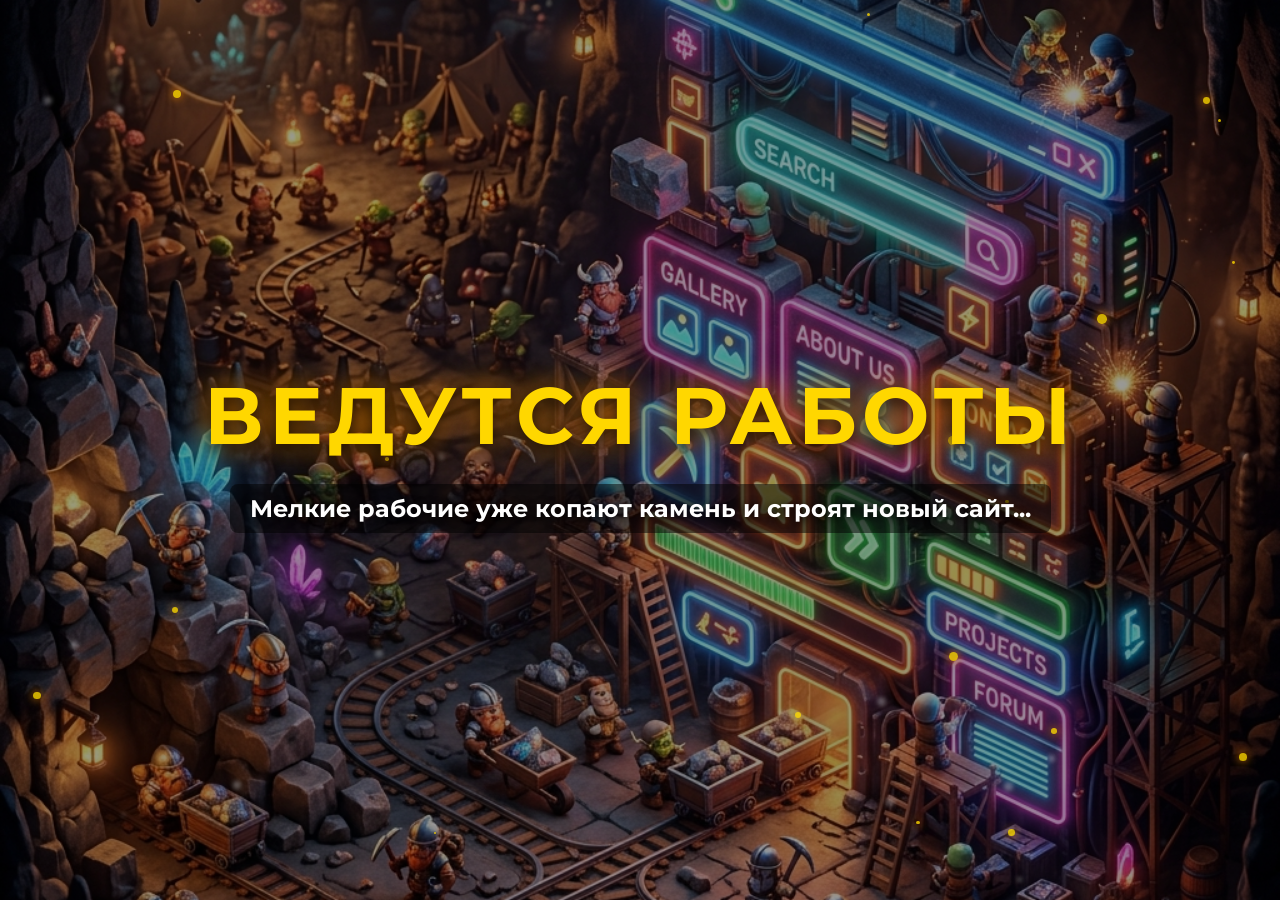
<file: index.html>
<!DOCTYPE html>
<html lang="ru">
<head>
    <meta charset="UTF-8">
    <meta name="viewport" content="width=device-width, initial-scale=1.0">
    <title>ВЕДУТСЯ РАБОТЫ</title>
    <link rel="stylesheet" href="style.css">
    <link href="https://fonts.googleapis.com/css2?family=Montserrat:wght@900&display=swap" rel="stylesheet">
</head>
<body>
    <div class="overlay"></div>
    
    <!-- Искры и строительная пыль -->
    <div id="dust-container"></div>

    <div class="content">
        <h1 class="construction-text">ВЕДУТСЯ РАБОТЫ</h1>
        <p class="sub-text">Мелкие рабочие уже копают камень и строят новый сайт...</p>
    </div>
    
    <script src="script.js"></script>
</body>
</html>
</file>
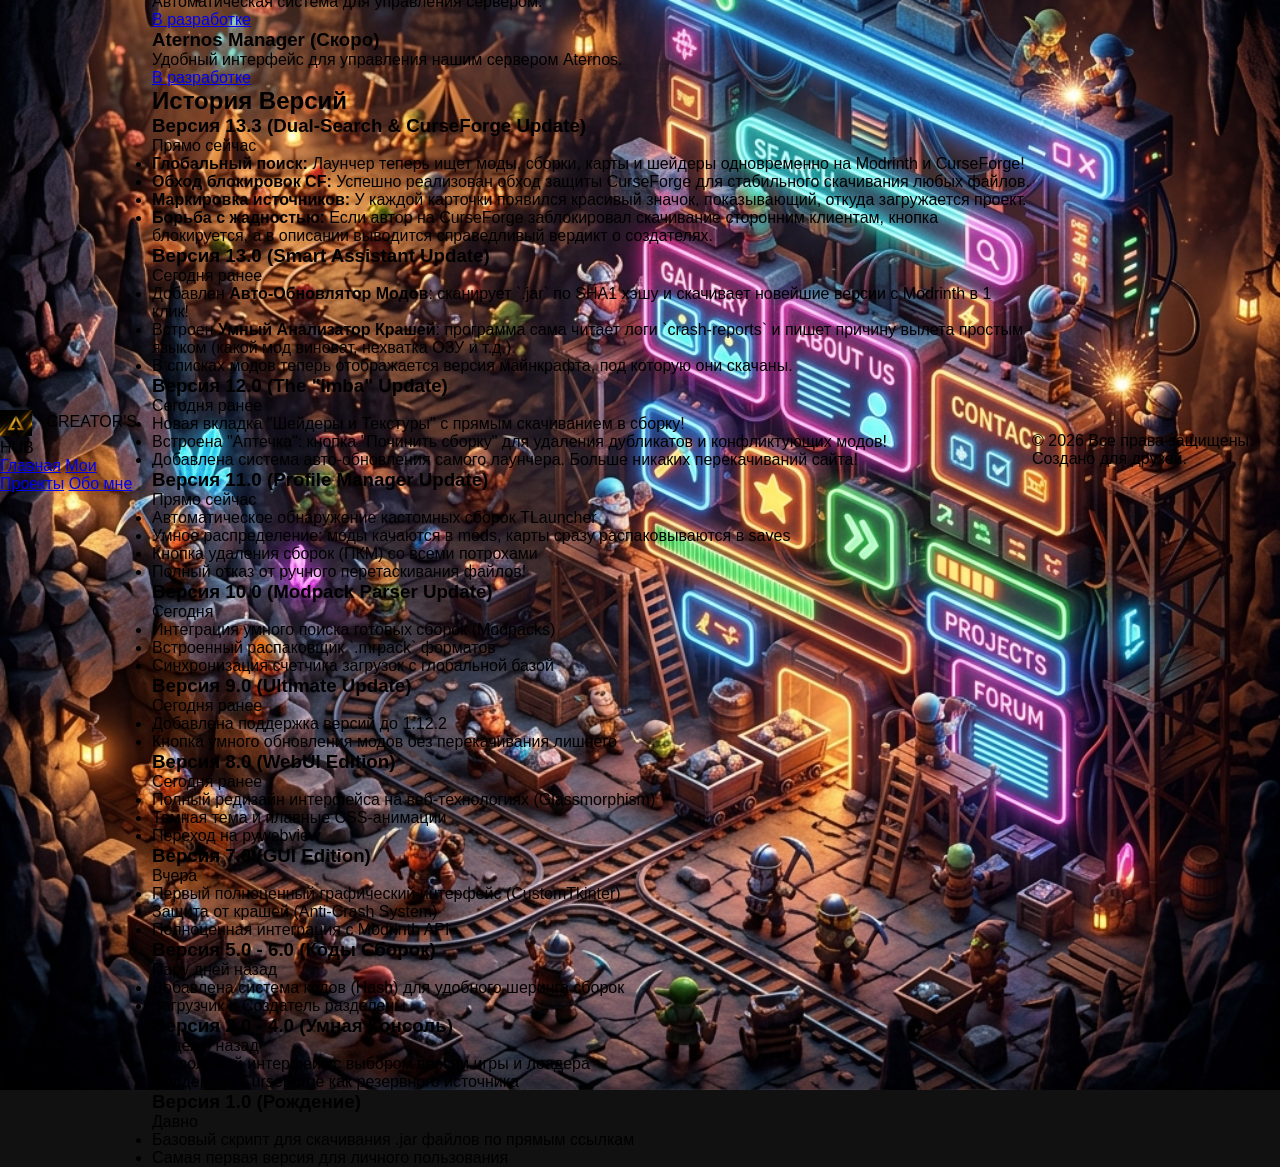
<file: index_archive.html>
<!DOCTYPE html>
<html lang="ru">
<head>
    <meta charset="UTF-8">
    <meta name="viewport" content="width=device-width, initial-scale=1.0">
    <title>Мои Проекты | Портфолио</title>
    <link rel="stylesheet" href="style.css">
    <link rel="icon" type="image/png" href="icon.png">
</head>
<body>
    <div class="background-animation"></div>
    
    <header>
        <div class="logo">
            <img src="icon.png" style="width: 32px; height: 32px; object-fit: contain; vertical-align: middle; margin-right: 10px; border-radius: 4px;">
            CREATOR'S HUB
        </div>
        <nav>
            <a href="#home">Главная</a>
            <a href="#projects">Мои Проекты</a>
            <a href="#about">Обо мне</a>
        </nav>
    </header>

    <main>
        <section id="home" class="hero">
            <div class="hero-text">
                <h1>MOD DOWNLOADER <span class="version">v13.3</span></h1>
                <p class="subtitle">Ultimate TLauncher Edition. Больше никаких консолей. Умная распаковка готовых сборок (.mrpack), чистый интерфейс и система защиты от крашей.</p>
                
                <div class="hero-actions">
                    <a href="#" class="btn-primary" id="download-btn">
                        <svg width="24" height="24" viewBox="0 0 24 24" fill="none" stroke="currentColor" stroke-width="2" stroke-linecap="round" stroke-linejoin="round"><path d="M21 15v4a2 2 0 0 1-2 2H5a2 2 0 0 1-2-2v-4"></path><polyline points="7 10 12 15 17 10"></polyline><line x1="12" y1="15" x2="12" y2="3"></line></svg>
                        Скачать .EXE
                    </a>
                    <a href="#projects" class="btn-secondary">Другие проекты</a>
                </div>
                
                <div class="download-stats">
                    <div class="stat-icon">
                        <svg width="20" height="20" viewBox="0 0 24 24" fill="none" stroke="currentColor" stroke-width="2"><path d="M21 15v4a2 2 0 0 1-2 2H5a2 2 0 0 1-2-2v-4"></path><polyline points="7 10 12 15 17 10"></polyline><line x1="12" y1="15" x2="12" y2="3"></line></svg>
                    </div>
                    <div class="stat-info">
                        <span class="stat-number" id="dl-counter">0</span>
                        <span class="stat-label">скачиваний</span>
                    </div>
                </div>
            </div>
            <div class="hero-image">
                <div class="app-mockup">
                    <div class="app-header">
                        <span class="dot red"></span>
                        <span class="dot yellow"></span>
                        <span class="dot green"></span>
                        <div class="app-title">ModDownloader 7.0</div>
                    </div>
                    <div class="app-body">
                        <div class="sidebar"></div>
                        <div class="content">
                            <div class="search-bar-mock"></div>
                            <div class="card-mock"></div>
                            <div class="card-mock"></div>
                            <div class="card-mock"></div>
                        </div>
                    </div>
                </div>
            </div>
        </section>

        <section id="projects" class="projects-section">
            <h2>Все проекты</h2>
            <div class="projects-grid">
                
                <div class="project-card">
                    <div class="project-img bg-minecraft"></div>
                    <div class="project-info">
                        <h3>ModDownloader</h3>
                        <p>Наш главный проект. Лаунчер для моментального скачивания сборок Minecraft.</p>
                        <a href="ModDownloader.exe" download class="card-link">Скачать</a>
                    </div>
                </div>

                <div class="project-card">
                    <div class="project-img bg-coming-soon"></div>
                    <div class="project-info">
                        <h3>Discord Бот (Скоро)</h3>
                        <p>Автоматическая система для управления сервером.</p>
                        <a href="#" class="card-link disabled">В разработке</a>
                    </div>
                </div>

                <div class="project-card">
                    <div class="project-img bg-coming-soon"></div>
                    <div class="project-info">
                        <h3>Aternos Manager (Скоро)</h3>
                        <p>Удобный интерфейс для управления нашим сервером Aternos.</p>
                        <a href="#" class="card-link disabled">В разработке</a>
                    </div>
                </div>

            </div>
        </section>
        <section id="changelog" class="changelog-section">
            <h2>История Версий</h2>
            <div class="timeline">
                <div class="timeline-item">
                    <div class="timeline-dot success"></div>
                    <div class="timeline-content">
                        <h3>Версия 13.3 (Dual-Search & CurseForge Update)</h3>
                        <span class="date">Прямо сейчас</span>
                        <ul>
                            <li><strong>Глобальный поиск:</strong> Лаунчер теперь ищет моды, сборки, карты и шейдеры одновременно на Modrinth и CurseForge!</li>
                            <li><strong>Обход блокировок CF:</strong> Успешно реализован обход защиты CurseForge для стабильного скачивания любых файлов.</li>
                            <li><strong>Маркировка источников:</strong> У каждой карточки появился красивый значок, показывающий, откуда загружается проект.</li>
                            <li><strong>Борьба с жадностью:</strong> Если автор на CurseForge заблокировал скачивание сторонним клиентам, кнопка блокируется, а в описании выводится справедливый вердикт о создателях.</li>
                        </ul>
                    </div>
                </div>
                <div class="timeline-item">
                    <div class="timeline-dot primary"></div>
                    <div class="timeline-content">
                        <h3>Версия 13.0 (Smart Assistant Update)</h3>
                        <span class="date">Сегодня ранее</span>
                        <ul>
                            <li>Добавлен <strong>Авто-Обновлятор Модов</strong>: сканирует `.jar` по SHA1 хэшу и скачивает новейшие версии с Modrinth в 1 клик!</li>
                            <li>Встроен <strong>Умный Анализатор Крашей</strong>: программа сама читает логи `crash-reports` и пишет причину вылета простым языком (какой мод виноват, нехватка ОЗУ и т.д.).</li>
                            <li>В списках модов теперь отображается версия майнкрафта, под которую они скачаны.</li>
                        </ul>
                    </div>
                </div>
                <div class="timeline-item">
                    <div class="timeline-dot primary"></div>
                    <div class="timeline-content">
                        <h3>Версия 12.0 (The "Imba" Update)</h3>
                        <span class="date">Сегодня ранее</span>
                        <ul>
                            <li>Новая вкладка "Шейдеры и Текстуры" с прямым скачиванием в сборку!</li>
                            <li>Встроена "Аптечка": кнопка "Починить сборку" для удаления дубликатов и конфликтующих модов!</li>
                            <li>Добавлена система авто-обновления самого лаунчера. Больше никаких перекачиваний сайта!</li>
                        </ul>
                    </div>
                </div>
                <div class="timeline-item">
                    <div class="timeline-dot primary"></div>
                    <div class="timeline-content">
                        <h3>Версия 11.0 (Profile Manager Update)</h3>
                        <span class="date">Прямо сейчас</span>
                        <ul>
                            <li>Автоматическое обнаружение кастомных сборок TLauncher</li>
                            <li>Умное распределение: моды качаются в mods, карты сразу распаковываются в saves</li>
                            <li>Кнопка удаления сборок (ПКМ) со всеми потрохами</li>
                            <li>Полный отказ от ручного перетаскивания файлов!</li>
                        </ul>
                    </div>
                </div>
                <div class="timeline-item">
                    <div class="timeline-dot primary"></div>
                    <div class="timeline-content">
                        <h3>Версия 10.0 (Modpack Parser Update)</h3>
                        <span class="date">Сегодня</span>
                        <ul>
                            <li>Интеграция умного поиска готовых сборок (Modpacks)</li>
                            <li>Встроенный распаковщик `.mrpack` форматов</li>
                            <li>Синхронизация счетчика загрузок с глобальной базой</li>
                        </ul>
                    </div>
                </div>
                <div class="timeline-item">
                    <div class="timeline-dot primary"></div>
                    <div class="timeline-content">
                        <h3>Версия 9.0 (Ultimate Update)</h3>
                        <span class="date">Сегодня ранее</span>
                        <ul>
                            <li>Добавлена поддержка версий до 1.12.2</li>
                            <li>Кнопка умного обновления модов без перекачивания лишнего</li>
                        </ul>
                    </div>
                </div>
                <div class="timeline-item">
                    <div class="timeline-dot primary"></div>
                    <div class="timeline-content">
                        <h3>Версия 8.0 (WebUI Edition)</h3>
                        <span class="date">Сегодня ранее</span>
                        <ul>
                            <li>Полный редизайн интерфейса на веб-технологиях (Glassmorphism)</li>
                            <li>Темная тема и плавные CSS-анимации</li>
                            <li>Переход на pywebview</li>
                        </ul>
                    </div>
                </div>
                <div class="timeline-item">
                    <div class="timeline-dot primary"></div>
                    <div class="timeline-content">
                        <h3>Версия 7.0 (GUI Edition)</h3>
                        <span class="date">Вчера</span>
                        <ul>
                            <li>Первый полноценный графический интерфейс (CustomTkinter)</li>
                            <li>Защита от крашей (Anti-Crash System)</li>
                            <li>Полноценная интеграция с Modrinth API</li>
                        </ul>
                    </div>
                </div>
                <div class="timeline-item">
                    <div class="timeline-dot gray"></div>
                    <div class="timeline-content">
                        <h3>Версия 5.0 - 6.0 (Коды Сборок)</h3>
                        <span class="date">Пару дней назад</span>
                        <ul>
                            <li>Добавлена система кодов (Hash) для удобного шеринга сборок</li>
                            <li>Загрузчик и Создатель разделены</li>
                        </ul>
                    </div>
                </div>
                <div class="timeline-item">
                    <div class="timeline-dot gray"></div>
                    <div class="timeline-content">
                        <h3>Версия 2.0 - 4.0 (Умная Консоль)</h3>
                        <span class="date">Неделю назад</span>
                        <ul>
                            <li>Консольный интерфейс с выбором версии игры и лоадера</li>
                            <li>Поддержка CurseForge как резервного источника</li>
                        </ul>
                    </div>
                </div>
                <div class="timeline-item">
                    <div class="timeline-dot gray"></div>
                    <div class="timeline-content">
                        <h3>Версия 1.0 (Рождение)</h3>
                        <span class="date">Давно</span>
                        <ul>
                            <li>Базовый скрипт для скачивания .jar файлов по прямым ссылкам</li>
                            <li>Самая первая версия для личного пользования</li>
                        </ul>
                    </div>
                </div>
            </div>
        </section>
    </main>

    <footer>
        <p>© 2026 Все права защищены. Создано для друзей.</p>
    </footer>

    <script src="script.js"></script>
</body>
</html>
</file>
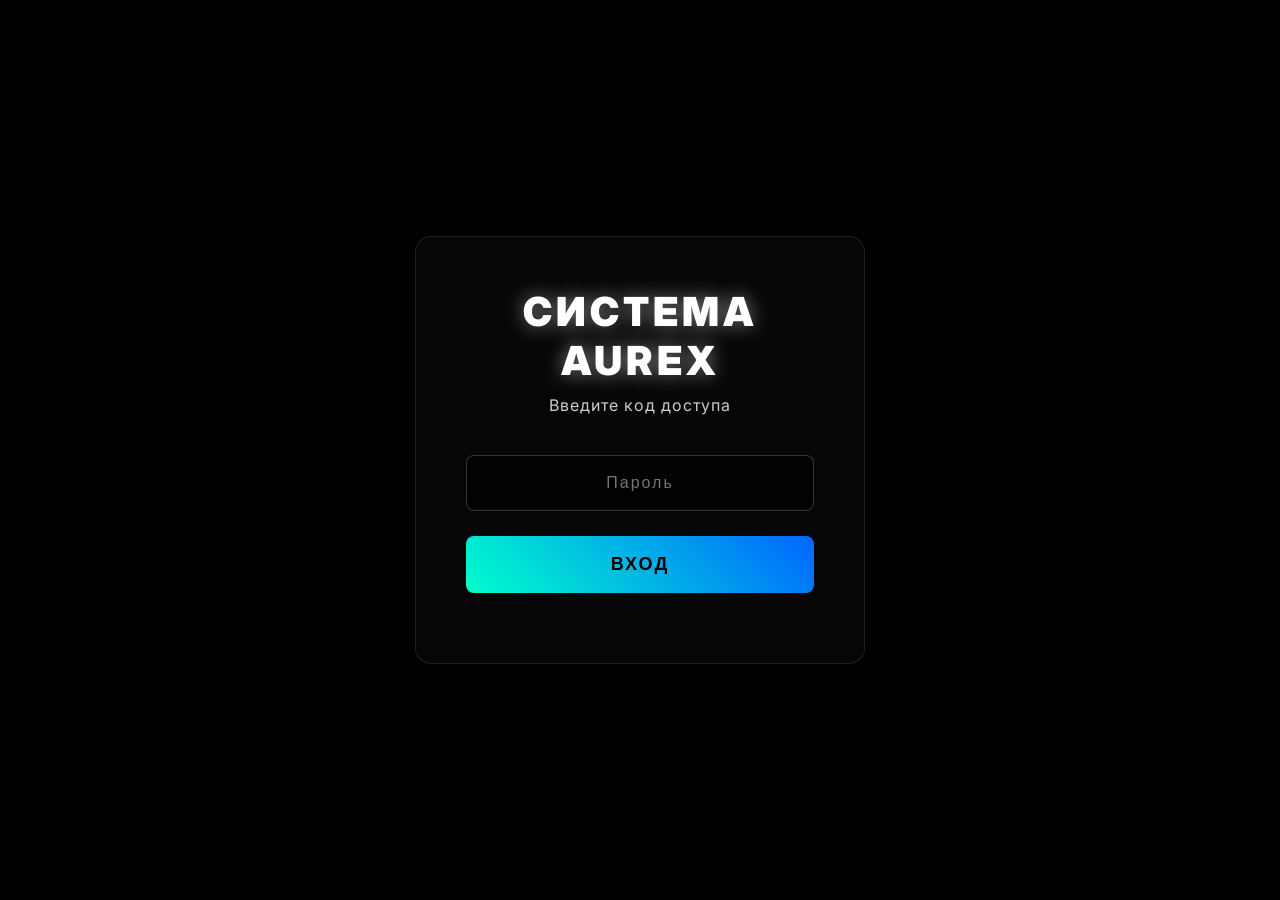
<file: templates/login.html>
<!DOCTYPE html>
<html lang="ru">
<head>
    <meta charset="UTF-8">
    <title>AUREX - LOGIN</title>
    <link href="https://fonts.googleapis.com/css2?family=Inter:wght@300;400;700;900&display=swap" rel="stylesheet">
    <link rel="stylesheet" href="/static/style.css">
</head>
<body class="login-body">
    <div class="login-container glass">
        <h1>СИСТЕМА AUREX</h1>
        <p>Введите код доступа</p>
        <input type="password" id="pass-input" placeholder="Пароль">
        <button onclick="login()">ВХОД</button>
        <div id="login-error"></div>
    </div>
    
    <script>
        function login() {
            const pwd = document.getElementById('pass-input').value;
            fetch('/api/login', {
                method: 'POST',
                headers: {'Content-Type': 'application/json'},
                body: JSON.stringify({password: pwd})
            }).then(r=>r.json()).then(data => {
                if(data.success) {
                    window.location.href = '/dashboard';
                } else {
                    document.getElementById('login-error').innerText = data.message;
                }
            });
        }
        document.getElementById('pass-input').addEventListener('keypress', function(e) {
            if (e.key === 'Enter') login();
        });
    </script>
</body>
</html>
</file>
<file: style.css>
* {
    margin: 0;
    padding: 0;
    box-sizing: border-box;
}

body {
    /* Наш сгенерированный фон с рабочими */
    background-image: url('bg.png');
    background-size: cover;
    background-position: center;
    background-repeat: no-repeat;
    height: 100vh;
    font-family: 'Montserrat', sans-serif;
    display: flex;
    justify-content: center;
    align-items: center;
    overflow: hidden;
    position: relative;
    background-color: #111;
}

/* Слегка затемняем фон, чтобы текст читался лучше */
.overlay {
    position: absolute;
    top: 0; left: 0;
    width: 100%; height: 100%;
    background: rgba(0, 0, 0, 0.4);
    z-index: 1;
}

.content {
    position: relative;
    z-index: 10;
    text-align: center;
}

.construction-text {
    font-size: 5rem;
    color: #ffd700;
    text-transform: uppercase;
    text-shadow: 0 5px 15px rgba(0, 0, 0, 0.8), 0 0 30px #ff8c00;
    letter-spacing: 5px;
    margin-bottom: 20px;
    /* Анимация удара кирки */
    animation: hammerImpact 2s infinite ease-in-out;
}

@keyframes hammerImpact {
    0%, 90% { transform: scale(1); }
    95% { transform: scale(0.95) translateY(5px); } 
    100% { transform: scale(1); }
}

.sub-text {
    font-size: 1.5rem;
    color: #fff;
    text-shadow: 0 2px 10px #000;
    font-weight: bold;
    background: rgba(0,0,0,0.5);
    padding: 10px 20px;
    border-radius: 8px;
    display: inline-block;
}

/* Пыль от стройки */
#dust-container {
    position: absolute;
    top: 0; left: 0; width: 100%; height: 100%;
    z-index: 2;
    pointer-events: none;
}
.dust {
    position: absolute;
    background: rgba(255, 255, 255, 0.3);
    border-radius: 50%;
    animation: drift 5s linear infinite;
    filter: blur(2px);
}
@keyframes drift {
    0% { transform: translateY(0) translateX(0); opacity: 0; }
    50% { opacity: 1; }
    100% { transform: translateY(-100px) translateX(50px) scale(2); opacity: 0; }
}
</file>
<file: static/style.css>
/* RESET & FONTS */
* { box-sizing: border-box; margin: 0; padding: 0; }
body, html { cursor: none; font-family: 'Inter', 'Segoe UI', Tahoma, Geneva, Verdana, sans-serif; overflow: hidden; background: #000; margin: 0; }
a, button, input, textarea, .nav-tab, .bg-thumb, .side-panel-handle { cursor: none !important; }

/* CUSTOM CURSOR */
#cursor-dot {
    position: fixed; width: 8px; height: 8px; background: #00ffcc; border-radius: 50%;
    pointer-events: none; z-index: 999999; transform: translate(-50%, -50%);
    box-shadow: 0 0 10px #00ffcc, 0 0 20px #00ffcc;
}
#cursor-outline {
    position: fixed; width: 30px; height: 30px; border: 2px solid rgba(0, 255, 204, 0.5);
    border-radius: 50%; pointer-events: none; z-index: 999998; transform: translate(-50%, -50%);
    transition: width 0.2s, height 0.2s; box-shadow: inset 0 0 10px rgba(0, 255, 204, 0.2);
}
.cursor-hover { width: 50px !important; height: 50px !important; background: rgba(0,255,204,0.1); border-color: #00ffcc !important; }

/* ANIMATED BACKGROUND LAYERS */
#bg-canvas { position: absolute; inset: 0; z-index: 1; width: 100vw; height: 100vh; }
#bg-css-layer { position: absolute; inset: 0; z-index: 2; width: 100vw; height: 100vh; background-size: cover; background-position: center; transition: background 0.5s ease; }
#bg-overlay { position: absolute; inset: 0; z-index: 3; background: rgba(0,0,0,0.5); pointer-events: none; transition: background-color 0.3s; }

/* GLASSMORPHISM UTILITIES */
.glass {
    background: rgba(15, 15, 20, 0.4); backdrop-filter: blur(15px); -webkit-backdrop-filter: blur(15px);
    border: 1px solid rgba(255, 255, 255, 0.1); box-shadow: 0 8px 32px 0 rgba(0, 0, 0, 0.5); border-radius: 16px;
}
.glass-dark {
    background: rgba(0, 0, 0, 0.5); border: 1px solid rgba(255, 255, 255, 0.05); border-radius: 12px;
}

/* LOGIN PAGE */
.login-body {
    background: url('https://images.unsplash.com/photo-1550684848-fac1c5b4e853?q=80&w=2070&auto=format&fit=crop') center/cover no-repeat;
    display: flex; justify-content: center; align-items: center; height: 100vh;
}
.login-container { padding: 50px; text-align: center; color: white; width: 450px; z-index: 10; }
.login-container h1 { margin-bottom: 10px; font-weight: 900; letter-spacing: 4px; font-size: 2.5rem; text-shadow: 0 0 20px rgba(255,255,255,0.5); }
.login-container p { color: #ccc; margin-bottom: 40px; letter-spacing: 1px; }
.login-container input {
    width: 100%; padding: 18px; margin-bottom: 25px; border-radius: 8px; border: 1px solid rgba(255,255,255,0.2);
    background: rgba(0,0,0,0.6); color: white; font-size: 16px; outline: none; text-align: center; letter-spacing: 2px;
}
.login-container input:focus { border-color: #00ffcc; box-shadow: 0 0 15px rgba(0,255,204,0.3); }
.login-container button {
    width: 100%; padding: 18px; border-radius: 8px; border: none; background: linear-gradient(45deg, #00ffcc, #0066ff);
    color: #000; font-weight: 900; letter-spacing: 2px; cursor: pointer; transition: all 0.3s ease; font-size: 18px;
}
.login-container button:hover { transform: translateY(-3px); box-shadow: 0 10px 20px rgba(0,255,204,0.4); color: white; }
#login-error { color: #ff3366; margin-top: 20px; font-weight: bold; }

/* MEGA SIDE PANEL */
.side-panel {
    position: fixed; left: -500px; top: 0; height: 100vh; width: 550px;
    background: rgba(10, 10, 15, 0.85); backdrop-filter: blur(25px);
    border-right: 1px solid rgba(255,255,255,0.1); box-shadow: 10px 0 50px rgba(0,0,0,0.9);
    transition: left 0.4s cubic-bezier(0.175, 0.885, 0.32, 1.275); z-index: 100;
    display: flex; color: white;
}
.side-panel:hover { left: 0; }
.side-panel-content { flex: 1; padding: 40px; overflow-y: auto; display: flex; flex-direction: column; }
.side-panel-handle {
    width: 50px; background: rgba(255,255,255,0.02); display: flex; align-items: center; justify-content: center;
    cursor: pointer; border-left: 1px solid rgba(255,255,255,0.1); transition: background 0.3s;
}
.side-panel-handle:hover { background: rgba(255,255,255,0.05); }
.side-panel-handle span { transform: rotate(-90deg); white-space: nowrap; font-weight: bold; letter-spacing: 4px; opacity: 0.8; font-size: 16px; color: #00ffcc; text-shadow: 0 0 10px rgba(0,255,204,0.5); }

/* PANEL HEADER */
.panel-header { display: flex; align-items: center; gap: 20px; padding: 20px; margin-bottom: 30px; }
.panel-header img { width: 80px; height: 80px; border-radius: 50%; object-fit: cover; border: 2px solid #00ffcc; box-shadow: 0 0 15px rgba(0,255,204,0.3); }
.header-info { display: flex; flex-direction: column; gap: 5px; }
#header-name { font-size: 1.5rem; font-weight: 900; letter-spacing: 1px; }
.header-status { font-size: 12px; color: #00ffcc; letter-spacing: 2px; }

/* TABS NAV */
.panel-nav { display: flex; gap: 10px; margin-bottom: 30px; background: rgba(0,0,0,0.3); padding: 5px; border-radius: 12px; border: 1px solid rgba(255,255,255,0.05); }
.nav-tab { flex: 1; text-align: center; padding: 12px 0; cursor: pointer; opacity: 0.6; font-size: 13px; font-weight: bold; letter-spacing: 1px; border-radius: 8px; transition: all 0.3s; }
.nav-tab:hover { opacity: 1; background: rgba(255,255,255,0.1); }
.nav-tab.active { opacity: 1; background: rgba(0,255,204,0.15); color: #00ffcc; box-shadow: inset 0 0 10px rgba(0,255,204,0.2); }

/* TAB CONTENT */
.tab-content { flex: 1; animation: fadeIn 0.3s ease; display: flex; flex-direction: column; }
@keyframes fadeIn { from { opacity: 0; transform: translateY(5px); } to { opacity: 1; transform: translateY(0); } }

/* TELEGRAM EDITOR */
.tg-profile-editor { display: flex; flex-direction: column; gap: 20px; }
.tg-avatar-wrapper { display: flex; align-items: center; gap: 20px; padding: 20px; background: rgba(0,0,0,0.3); border-radius: 12px; border: 1px solid rgba(255,255,255,0.05); }
.tg-avatar-wrapper img { width: 100px; height: 100px; border-radius: 50%; object-fit: cover; border: 2px solid rgba(255,255,255,0.2); }
.tg-info { display: flex; flex-direction: column; gap: 15px; }
.tg-info label { font-size: 12px; color: #aaa; letter-spacing: 1px; text-transform: uppercase; margin-bottom: -5px; }
.tg-input { background: rgba(0,0,0,0.5); border: 1px solid rgba(255,255,255,0.1); padding: 15px; border-radius: 8px; color: white; font-size: 14px; outline: none; transition: 0.3s; }
.tg-input:focus { border-color: #00ffcc; background: rgba(0,0,0,0.7); }
textarea.tg-input { height: 120px; resize: none; font-family: inherit; }
.tg-btn { padding: 12px 20px; border: none; border-radius: 8px; cursor: pointer; font-weight: bold; background: rgba(255,255,255,0.1); color: white; transition: 0.2s; }
.tg-btn:hover { background: rgba(255,255,255,0.2); }
.tg-btn.primary { background: linear-gradient(45deg, #0088cc, #00aaff); color: white; box-shadow: 0 5px 15px rgba(0,136,204,0.4); margin-top: 10px; }
.tg-btn.primary:hover { box-shadow: 0 10px 25px rgba(0,170,255,0.6); transform: translateY(-2px); }

/* PANEL (BOTNET) */
.panel-stats { display: flex; gap: 15px; padding: 20px; border-bottom: 1px solid rgba(255,255,255,0.05); }
.stat-box { flex: 1; text-align: center; }
.stat-box h4 { font-size: 10px; color: #aaa; letter-spacing: 2px; margin-bottom: 8px; }

/* PANEL METERS */
.meter-wrap { display: flex; align-items: center; gap: 15px; font-size: 11px; font-weight: bold; letter-spacing: 1px; color: #fff; }
.meter-label { width: 100px; text-shadow: 0 0 5px rgba(255,255,255,0.5); }
.meter-bar { flex: 1; height: 8px; background: rgba(0,0,0,0.5); border-radius: 4px; overflow: hidden; border: 1px solid rgba(255,255,255,0.1); }
.meter-fill { height: 100%; border-radius: 4px; box-shadow: 0 0 10px currentColor; transition: width 0.5s ease; }

/* THEMES / SETTINGS */
.bg-grid { display: grid; grid-template-columns: repeat(2, 1fr); gap: 10px; }
.bg-thumb { height: 80px; border-radius: 8px; cursor: pointer; border: 2px solid transparent; background-size: cover; background-position: center; display: flex; align-items: flex-end; padding: 5px; font-size: 11px; font-weight: bold; text-shadow: 0 0 5px black; transition: all 0.2s; position: relative; overflow: hidden; }
.bg-thumb::before { content: ''; position: absolute; inset: 0; background: linear-gradient(to top, rgba(0,0,0,0.8), transparent); z-index: 1; }
.bg-thumb span { position: relative; z-index: 2; }
.bg-thumb:hover, .bg-thumb.active { border-color: #00ffcc; transform: scale(1.02); box-shadow: 0 0 15px rgba(0,255,204,0.3); }

.logout-btn { width: 100%; padding: 15px; margin-top: auto; background: rgba(255,0,50,0.2); border: 1px solid rgba(255,0,50,0.5); color: white; border-radius: 8px; cursor: pointer; transition: all 0.2s; font-weight: bold; letter-spacing: 1px; }
.logout-btn:hover { background: rgba(255,0,50,0.6); box-shadow: 0 0 20px rgba(255,0,50,0.4); }
</file>
